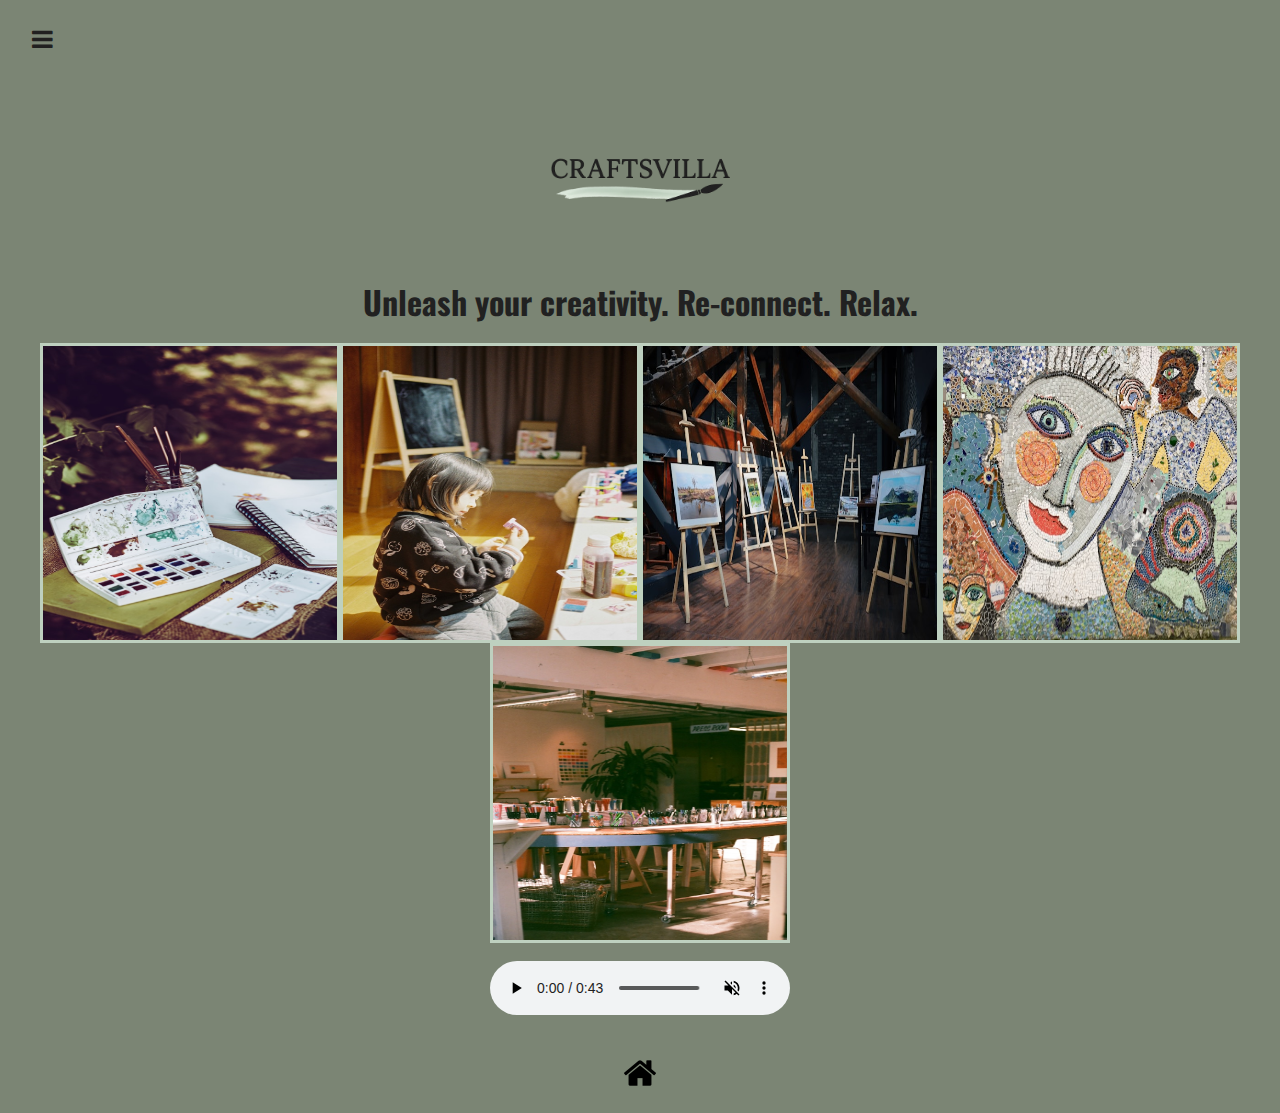
<file: index.html>
<!DOCTYPE html>
<html lang="en">
<head>
    <meta charset="UTF-8">
    <meta name="viewport" content="width=device-width, initial-scale=1.0">
    <link rel="preconnect" href="https://fonts.googleapis.com">
    <link rel="preconnect" href="https://fonts.gstatic.com" crossorigin>
    <link href="https://fonts.googleapis.com/css2?family=Oswald:wght@200..700&family=Quicksand:wght@300..700&display=swap" rel="stylesheet">
    <link rel="stylesheet" href="./font-awesome-4.7.0/css/font-awesome.css">
    <link rel="stylesheet" href="styles.css">
    <title>CRAFTSVILLA</title>
</head>
<body>
    <header>
    <nav>
        <input type="checkbox" id="check">
            <label for="check" class="checkbtn">
                 <i class="fa fa-bars" aria-hidden="true"></i>
            </label>
        <div class="nav-mobile">
            <a href="index.html">Home</a>
            <a href="about.html">About</a>
            <a href="booking.html">Booking</a>
            <a href="contact.html">Contact</a>
        </div>
    </nav>
        <a href="index.html">
            <img id="header-logo"
            img src="./assets/CRAFTSVILLA LOGO 5 TRANSPARENT.png">
            </a>
    </header>
    <main>
        <h1>Unleash your creativity. Re-connect. Relax.</h1><br>
        <section id="gallery-section">
            <img id="gallery"
            img src="./assets/1brianda-maldonado-VIaY9Knm8i8-unsplash.jpg" alt="greenish-pallet">
            <img id="gallery"
            img src="./assets/2zhenzhong-liu-wuUWKDmCxVQ-unsplash.jpg" alt="kid">
            <img id="gallery"
            img src="./assets/3raychan-kJQ6cDyodAM-unsplash.jpg" alt="boards">
            <img id="gallery"
            img src="./assets/4giulia-may-U3WBamd6MJ4-unsplash.jpg" alt="mosaic">
            <img id="gallery"
            img src="./assets/5kyle-ryan-fdvG_JVAOVw-unsplash.jpg" alt="workshop">
        </section> <br>
        <section id="audio-section">
            <audio controls muted loop>
                <source src="./assets/ElevenLabs_Text_to_Speech_audio.mp3" type="audio/mp3">
            </audio>
            <a href="./assets/ElevenLabs_Text_to_Speech_audio.mp3"></a><br>
        </section>
    </main>
    <footer>
        <nav>
            <a href="index.html"><img src="./assets/home-icon.png" alt="home-icon"></a>
        </nav>
    </footer>
</body>
</html>
</file>
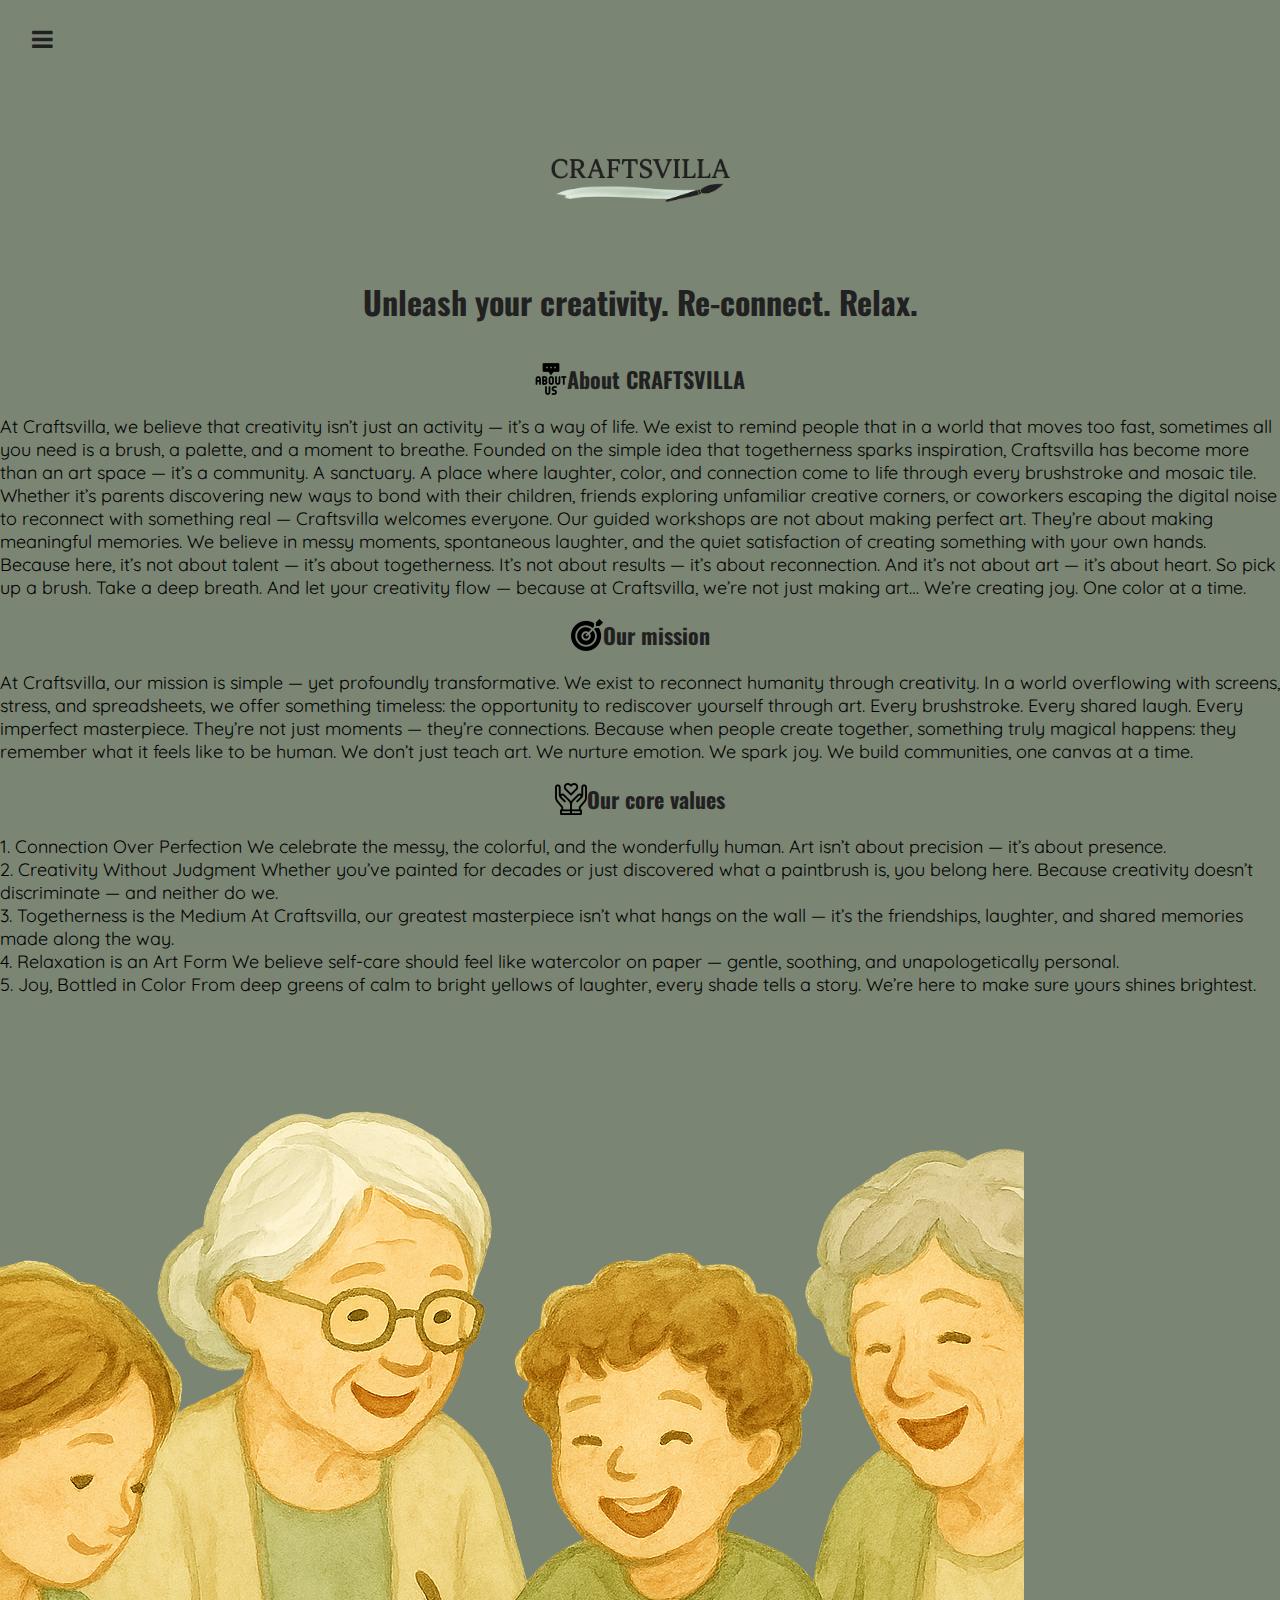
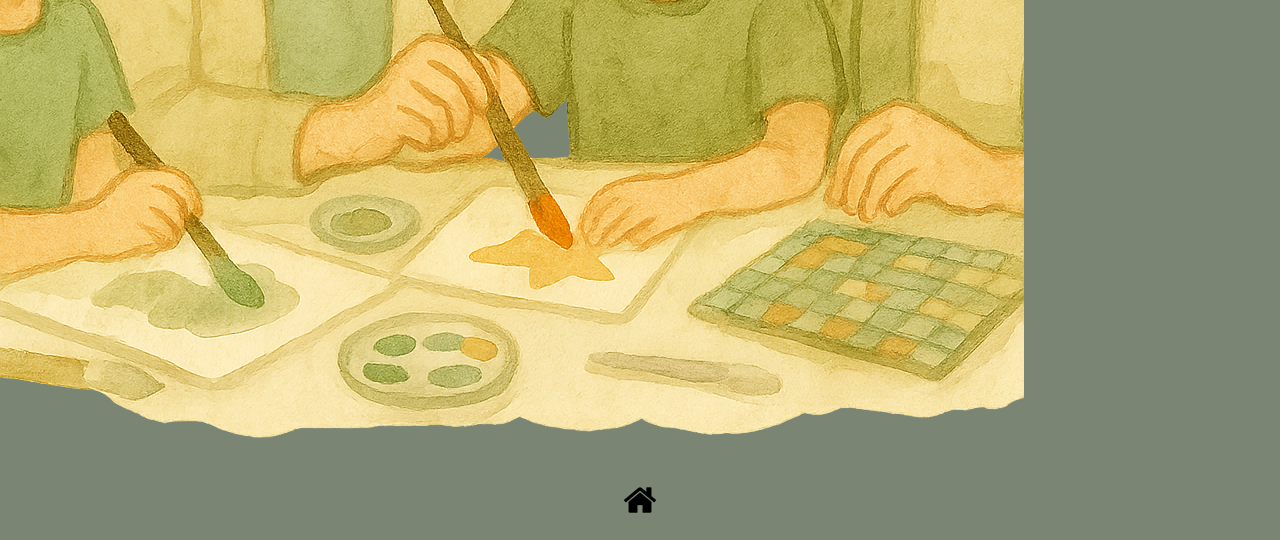
<file: about.html>
<!DOCTYPE html>
<html lang="en">
<head>
    <meta charset="UTF-8">
    <meta name="viewport" content="width=device-width, initial-scale=1.0">
    <link rel="preconnect" href="https://fonts.googleapis.com">
    <link rel="preconnect" href="https://fonts.gstatic.com" crossorigin>
    <link href="https://fonts.googleapis.com/css2?family=Oswald:wght@200..700&family=Quicksand:wght@300..700&display=swap" rel="stylesheet">
    <link rel="stylesheet" href="./font-awesome-4.7.0/css/font-awesome.css">
    <link rel="stylesheet" href="styles.css">
    <title>CRAFTSVILLA</title>
</head>
<body>
    <header>
    <nav>
        <input type="checkbox" id="check">
            <label for="check" class="checkbtn">
                 <i class="fa fa-bars" aria-hidden="true"></i>
            </label>
        <div class="nav-mobile">
            <a href="index.html">Home</a>
            <a href="about.html">About</a>
            <a href="booking.html">Booking</a>
            <a href="contact.html">Contact</a>
        </div>
    </nav>
        <a href="index.html">
            <img id="header-logo"
            img src="./assets/CRAFTSVILLA LOGO 5 TRANSPARENT.png">
            </a>
    </header>
    <main>

        <h1>Unleash your creativity. Re-connect. Relax.</h1><br>
        <section class="about">
            <h2><img src="./assets/about-icon.png" alt="about-icon">About CRAFTSVILLA</h2>
            <p> At Craftsvilla, we believe that creativity isn’t just an activity — it’s a way of life.
                We exist to remind people that in a world that moves too fast, sometimes all you need is a brush, a palette, and a moment to breathe.
                Founded on the simple idea that togetherness sparks inspiration, Craftsvilla has become more than an art space — it’s a community. A sanctuary. A place where laughter, color, and connection come to life through every brushstroke and mosaic tile.
                Whether it’s parents discovering new ways to bond with their children, friends exploring unfamiliar creative corners, or coworkers escaping the digital noise to reconnect with something real — Craftsvilla welcomes everyone.
                Our guided workshops are not about making perfect art. They’re about making meaningful memories. We believe in messy moments, spontaneous laughter, and the quiet satisfaction of creating something with your own hands.
                Because here, it’s not about talent — it’s about togetherness.
                It’s not about results — it’s about reconnection.
                And it’s not about art — it’s about heart.
                So pick up a brush. Take a deep breath.
                And let your creativity flow — because at Craftsvilla, we’re not just making art…
                We’re creating joy. One color at a time.</p>
        </section>
        <section class="about">
            <h2><img src="./assets/mission-icon.png" alt="mission-icon">Our mission</h2>
            <p> At Craftsvilla, our mission is simple — yet profoundly transformative.
                We exist to reconnect humanity through creativity.
                In a world overflowing with screens, stress, and spreadsheets, we offer something timeless: the opportunity to rediscover yourself through art.
                Every brushstroke. Every shared laugh. Every imperfect masterpiece.
                They’re not just moments — they’re connections.
                Because when people create together, something truly magical happens: they remember what it feels like to be human.
                We don’t just teach art.
                We nurture emotion.
                We spark joy.
                We build communities, one canvas at a time.</p>
        </section>
        <section class="about">
            <h2><img src="./assets/values-icon.png" alt="values-icon">Our core values</h2>
            <p> 1. Connection Over Perfection
                We celebrate the messy, the colorful, and the wonderfully human.
                Art isn’t about precision — it’s about presence. <br>
                2. Creativity Without Judgment
                Whether you’ve painted for decades or just discovered what a paintbrush is, you belong here.
                Because creativity doesn’t discriminate — and neither do we. <br>
                3. Togetherness is the Medium
                At Craftsvilla, our greatest masterpiece isn’t what hangs on the wall — it’s the friendships, laughter, and shared memories made along the way. <br>
                4. Relaxation is an Art Form
                We believe self-care should feel like watercolor on paper — gentle, soothing, and unapologetically personal. <br>
                5. Joy, Bottled in Color
                From deep greens of calm to bright yellows of laughter, every shade tells a story.
                We’re here to make sure yours shines brightest.
            </p>
        </section><br>
        <div id="aboutimg">
            <img id="artsyfourppl" src="./assets/artsy4ppl-transparent.png" alt="4ppl">
        </div> <br>
    </main>
    <footer>
        <nav>
            <a href="index.html"><img src="./assets/home-icon.png" alt="home-icon"></a>
        </nav>
    </footer>
</body>
</html>
</file>
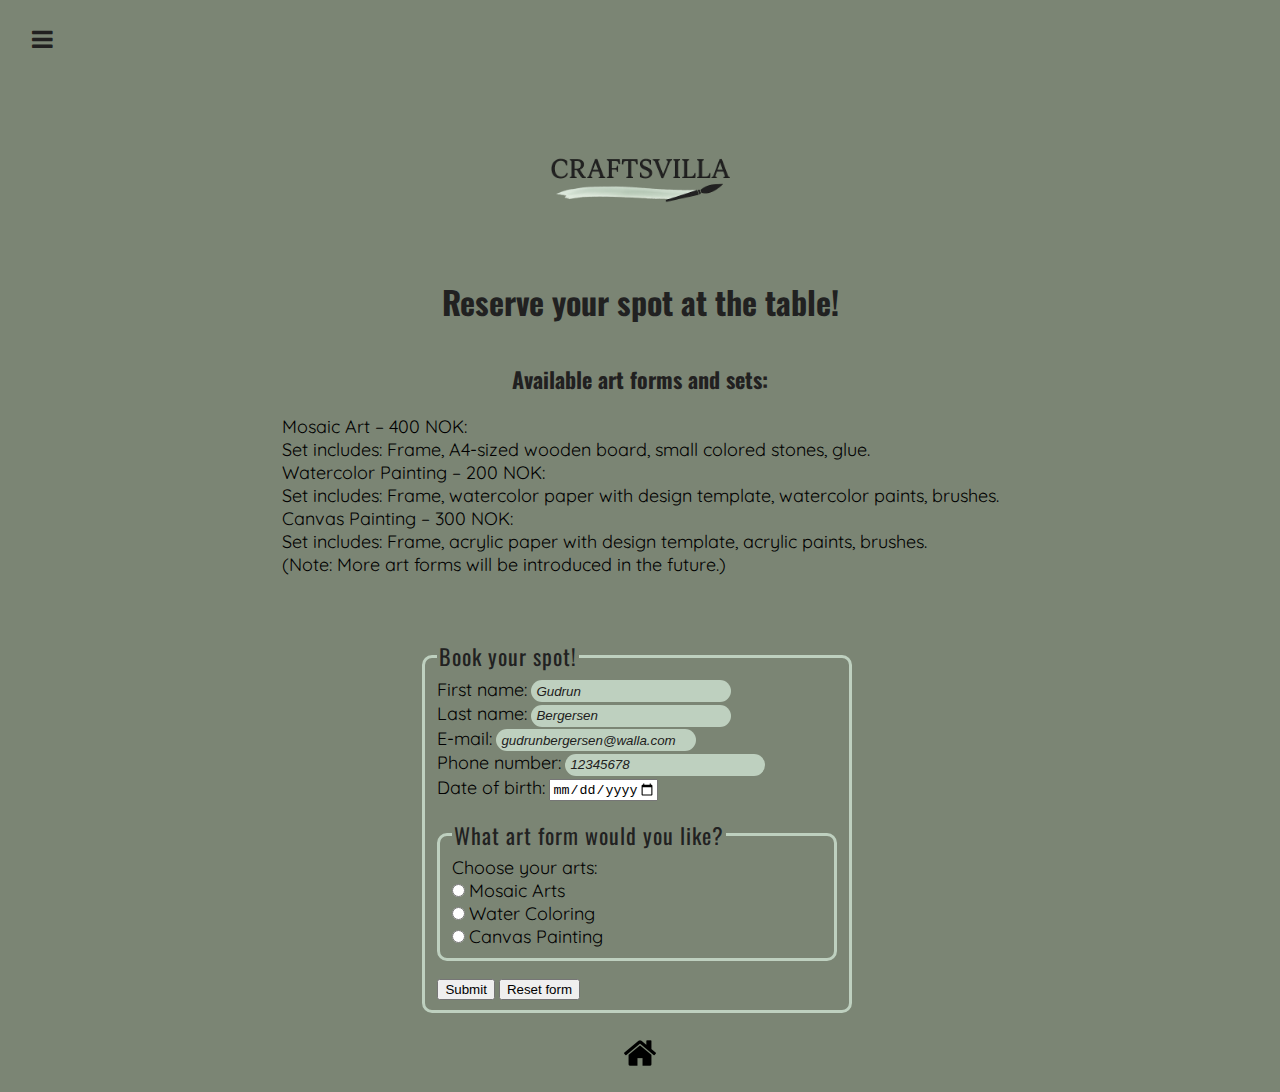
<file: booking.html>
<!DOCTYPE html>
<html lang="en">
<head>
    <meta charset="UTF-8">
    <meta name="viewport" content="width=device-width, initial-scale=1.0">
    <link rel="preconnect" href="https://fonts.googleapis.com">
    <link rel="preconnect" href="https://fonts.gstatic.com" crossorigin>
    <link href="https://fonts.googleapis.com/css2?family=Oswald:wght@200..700&family=Quicksand:wght@300..700&display=swap" rel="stylesheet">
    <link rel="stylesheet" href="./font-awesome-4.7.0/css/font-awesome.css">
    <link rel="stylesheet" href="styles.css">
    <title>CRAFTSVILLA</title>
</head>
<body>
    <header>
    <nav>
        <input type="checkbox" id="check">
            <label for="check" class="checkbtn">
                 <i class="fa fa-bars" aria-hidden="true"></i>
            </label>
        <div class="nav-mobile">
            <a href="index.html">Home</a>
            <a href="about.html">About</a>
            <a href="booking.html">Booking</a>
            <a href="contact.html">Contact</a>
        </div>
    </nav>
        <a href="index.html">
            <img id="header-logo"
            img src="./assets/CRAFTSVILLA LOGO 5 TRANSPARENT.png">
            </a>
    </header>
    <main>
        <h1>Reserve your spot at the table!</h1><br>
        <section id="booking-section">
            <h2>Available art forms and sets:</h2>
            <p>
                Mosaic Art – 400 NOK: <br>
                Set includes: Frame, A4-sized wooden board, small colored stones, glue. <br>
                Watercolor Painting – 200 NOK: <br> 
                Set includes: Frame, watercolor paper with design template, watercolor paints, brushes. <br>
                Canvas Painting – 300 NOK: <br>
                Set includes: Frame, acrylic paper with design template, acrylic paints, brushes. <br>
                (Note: More art forms will be introduced in the future.)</p>
            </section>
        <section id="forms">
            <form action="">
                <fieldset>
                <legend>Book your spot!</legend>
                <label for="firstname">First name:</label>
                <input 
                type="text" 
                name="firstname" 
                id="firstname"
                placeholder="Gudrun" 
                required/>
                <br>
                <label for="lastname">Last name:</label>
                <input 
                type="text"
                name="lastname"
                id="lastname"
                placeholder="Bergersen" />
                <br>
                <label for="email">E-mail:</label>
                <input 
                type="text"
                name="email"
                id="email"
                placeholder="gudrunbergersen@walla.com">
                <br>
                <label for="phone">Phone number:</label>
                <input 
                type="tel"
                name="phone"
                id="phone"
                placeholder="12345678"
                pattern="[0-9{8}]"/>
                <br>
                <label for="dateofbirth">Date of birth:</label>
                <input 
                type="date"
                name="dateofbirth"
                id="dateofbirth"
                max="2025-01-01"
                min="1925-01-01" />
                <br><br>
            <fieldset id="pickarts">
                <legend>What art form would you like?</legend>
                <label for="arts">Choose your arts:</label>
                <br />
                <input type="radio" name="arts" id="mosaic" />
                <label for="mosaic">Mosaic Arts</label> <br />
                <input type="radio" name="arts" id="watercolor" />
                <label for="watercolor">Water Coloring</label><br />
                <input type="radio" name="arts" id="canvas" />
                <label for="canvas">Canvas Painting</label>
            </fieldset>
                <br>
                <input type="submit" value="Submit" />
                <input type="reset" value="Reset form" />
            </form>
        </section>
    </main>
    <footer>
        <nav>
            <a href="index.html"><img src="./assets/home-icon.png" alt="home-icon"></a>
        </nav>
    </footer>
</body>
</html>
</file>
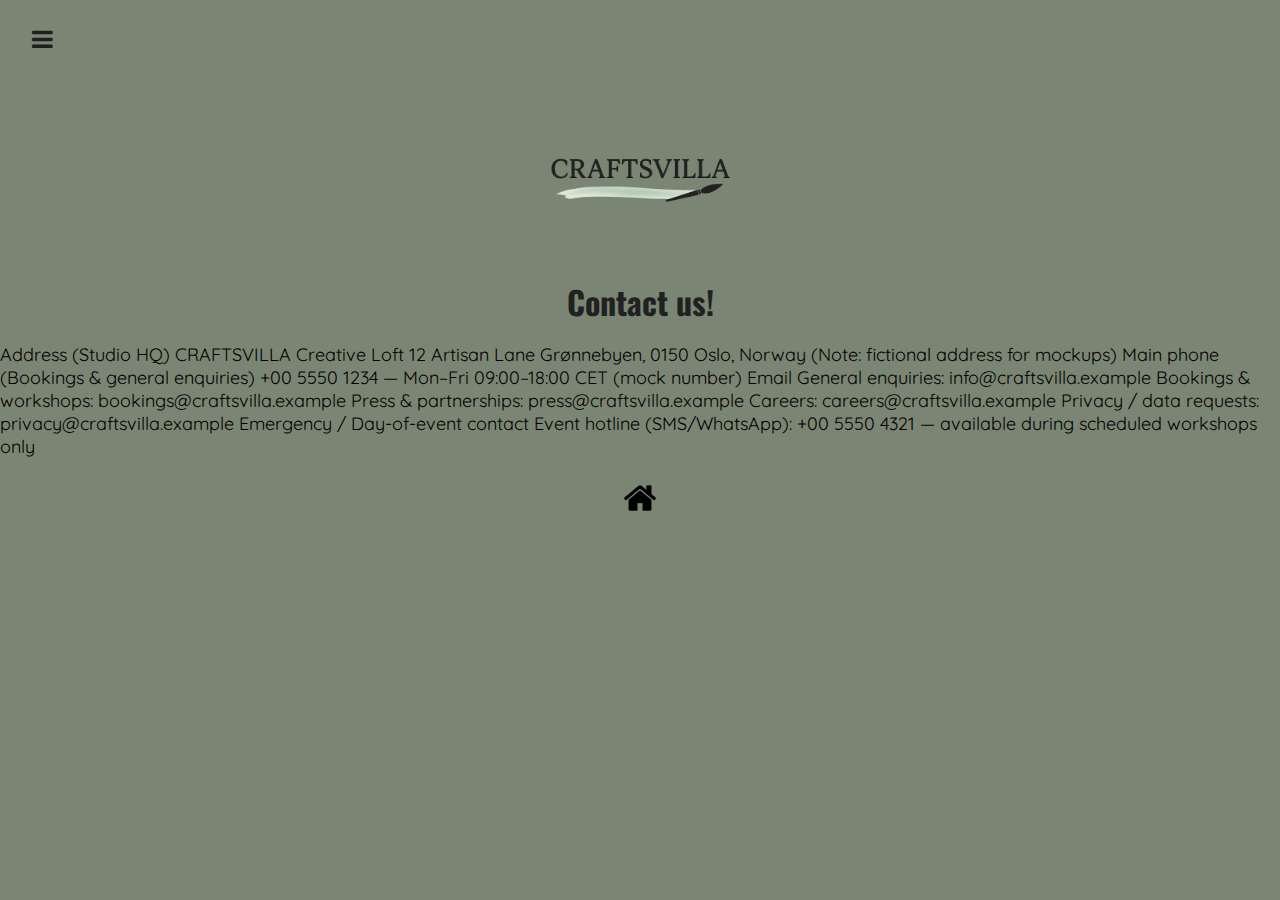
<file: contact.html>
<!DOCTYPE html>
<html lang="en">
<head>
    <meta charset="UTF-8">
    <meta name="viewport" content="width=device-width, initial-scale=1.0">
    <link rel="preconnect" href="https://fonts.googleapis.com">
    <link rel="preconnect" href="https://fonts.gstatic.com" crossorigin>
    <link href="https://fonts.googleapis.com/css2?family=Oswald:wght@200..700&family=Quicksand:wght@300..700&display=swap" rel="stylesheet">
    <link rel="stylesheet" href="./font-awesome-4.7.0/css/font-awesome.css">
    <link rel="stylesheet" href="styles.css">
    <title>CRAFTSVILLA</title>
</head>
<body>
    <header>
    <nav>
        <input type="checkbox" id="check">
            <label for="check" class="checkbtn">
                 <i class="fa fa-bars" aria-hidden="true"></i>
            </label>
        <div class="nav-mobile">
            <a href="index.html">Home</a>
            <a href="about.html">About</a>
            <a href="booking.html">Booking</a>
            <a href="contact.html">Contact</a>
        </div>
    </nav>
        <a href="index.html">
            <img id="header-logo"
            img src="./assets/CRAFTSVILLA LOGO 5 TRANSPARENT.png">
            </a>
    </header>
    <main>
        <h1>Contact us!</h1><br>
        <section id="contact">
            <p>
                Address (Studio HQ)
                CRAFTSVILLA Creative Loft
                12 Artisan Lane
                Grønnebyen, 0150 Oslo, Norway
                (Note: fictional address for mockups)            
                Main phone (Bookings & general enquiries)
                +00 5550 1234 — Mon–Fri 09:00–18:00 CET (mock number)
                Email
                General enquiries: info@craftsvilla.example
                Bookings & workshops: bookings@craftsvilla.example
                Press & partnerships: press@craftsvilla.example
                Careers: careers@craftsvilla.example
                Privacy / data requests: privacy@craftsvilla.example
                Emergency / Day-of-event contact
                Event hotline (SMS/WhatsApp): +00 5550 4321 — available during scheduled workshops only
            </p>
        </section>
    </main>
    <footer>
        <nav>
            <a href="index.html"><img src="./assets/home-icon.png" alt="home-icon"></a>
        </nav>
    </footer>
</body>
</html>
</file>
<file: styles.css>
/* 
PRIMARY COLORS: NAVY GREEN: #7B8574
SECONDARY COLORS: LIGHTER GREEN: #BED0BF
LOGO BLACK: #212020

*/

* {
    margin: 0;
    box-sizing: border-box;
}
body{
    background-color: #7B8574;
}
nav {
 padding: 1.5rem 2rem;
 color: #212020;
 position: sticky;
}
.checkbtn { 
font-size: 1.5rem;
color: #212020;
cursor: pointer;
}
.nav-mobile {
 display: none;
}
#check:checked ~ .nav-mobile {
 display: block;
}
.nav-mobile {
 position: absolute;
 top: 4.5rem;
 left: 0;
 background: #222831;
 z-index: 1;
 width: 200px;
}
.nav-mobile a {
 color: #fff;
 padding: 1rem 1.5rem;
 display: block;
}
input[type="checkbox"] {
  display: none;
}
#gallery-section{
    display: flex;
    flex-direction: row;
    flex-wrap: wrap;
    justify-content: center;
    align-items: center;
}
#audio-section{
    display: flex;
    flex-direction: column;
    justify-content: center;
    align-items: center;
}
#gallery {
    height: 300px;
    width: 300px;
    border: solid #BED0BF;
}
#header-logo {
    height: 200px;
    width: 200px;
    display: flex;
    flex-direction: column;
    justify-content: center;
    align-items: center;
}
header a, footer a{
    display: flex;
    flex-direction: column;
    justify-content: center;
    align-items: center;
}
h1 {
    font-family: "Oswald", sans-serif;
    color: #212121;
    display: flex;
    flex-direction: column;
    justify-content: center;
    align-items: center;
}
h2 {
    font-family: "Oswald", sans-serif;
    display: flex;
    justify-content: center;
    align-items: center;
    font-size: 22px;
    color: #212020;
    margin: 20px;
}
p{
    font-family: "Quicksand", sans-serif;
    display: flex;
    flex-direction: column;
    justify-content: center;
    align-items: center;
    font-size: 18px;
}
#booking-section {
    display: flex;
    flex-direction: column;
    justify-content: center;
    align-items: center;
    font-size: 16px;
}
label {
  font-size: 18px;
  font-family: "Quicksand"
}
legend {
  font-size: 22px;
  font-family: "Oswald", sans-serif;
  letter-spacing: 1px;
  color: #212121;
}
fieldset {
  border: 3px solid #BED0BF;
  border-radius: 10px;
  width: 400px;
}
input[type="text"],
input[type="email"],
input[type="tel"] {
  height: 22px;
  width: 200px;
  border-radius: 15px;
  border: none;
  background-color:#BED0BF;
  padding: 5px;
  color: #212020;
}
input::placeholder {
  color: #212020;
  font-style: italic;
}
#forms {
    margin-top: 5%;
    margin-left: 33%;
}
#booking-section p {
    display: flex;
    flex-direction: row;
    justify-content: center;
    align-items: center;
}
</file>
